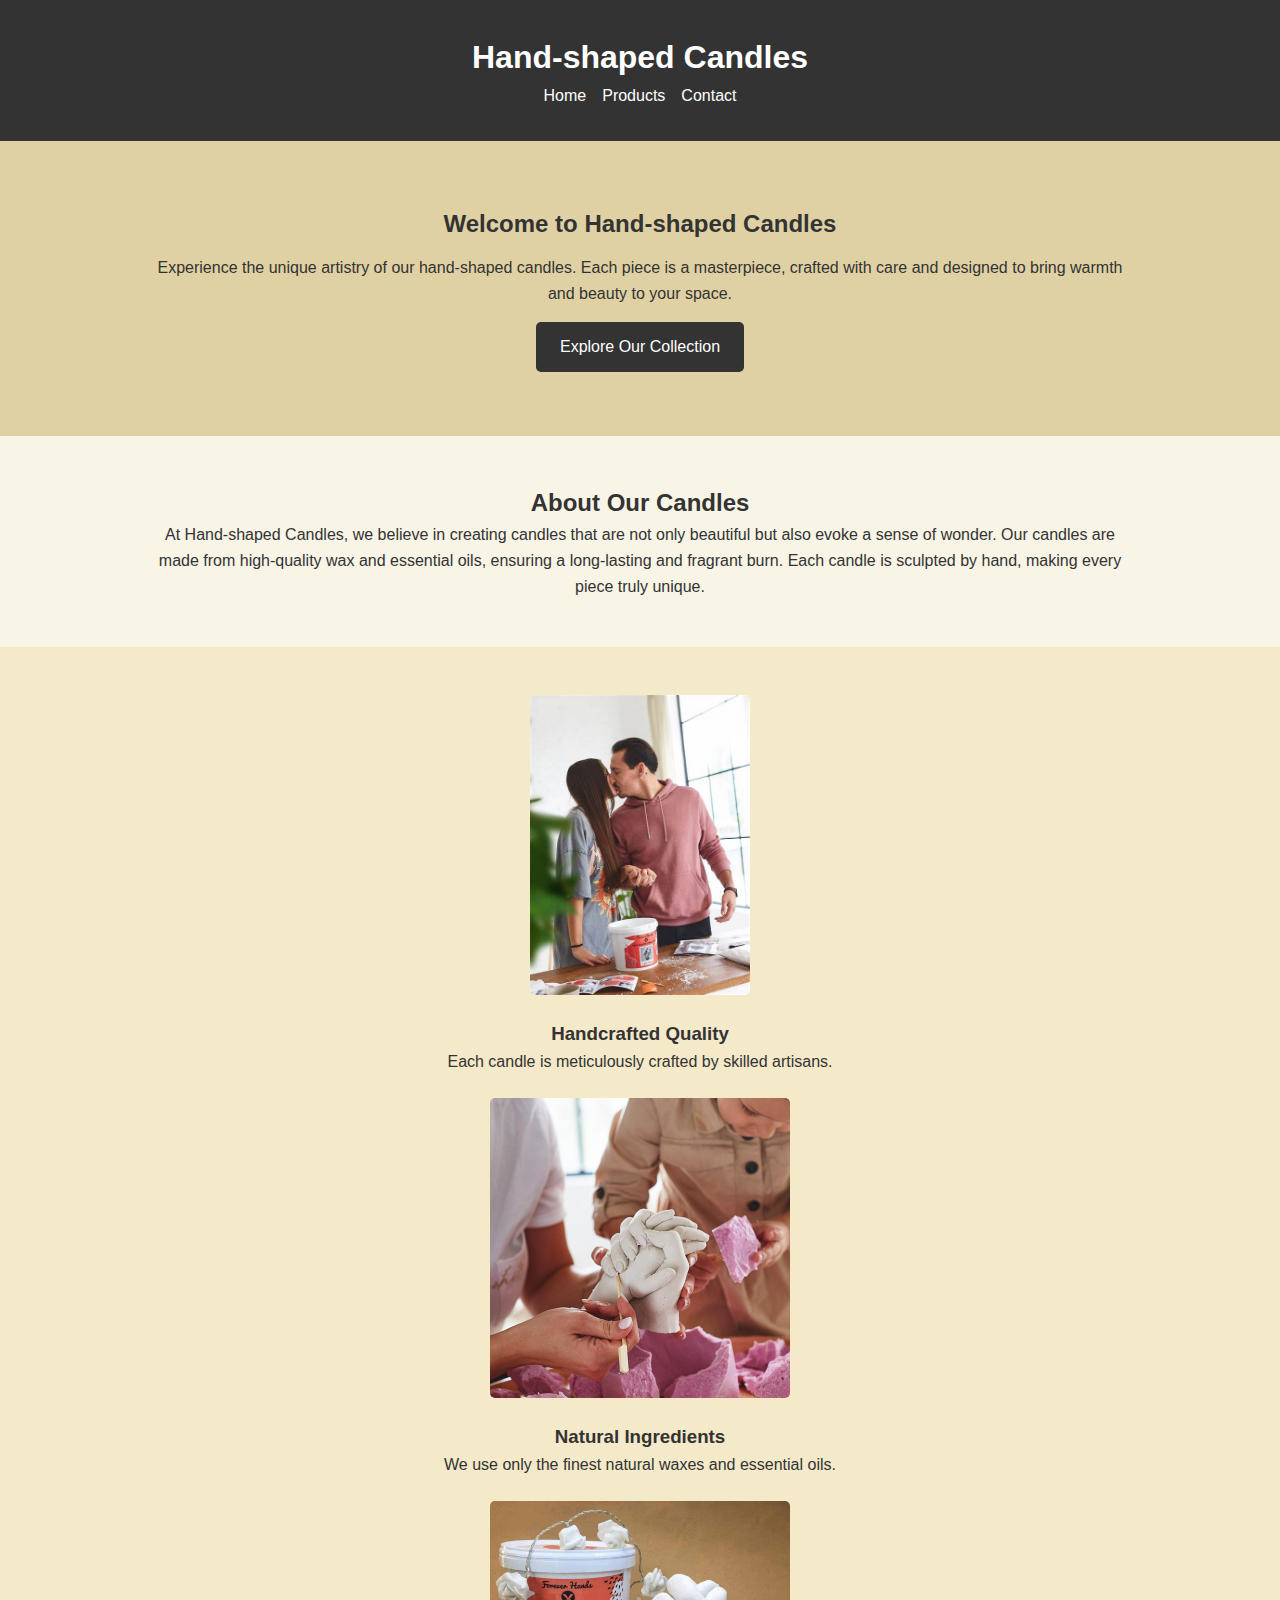
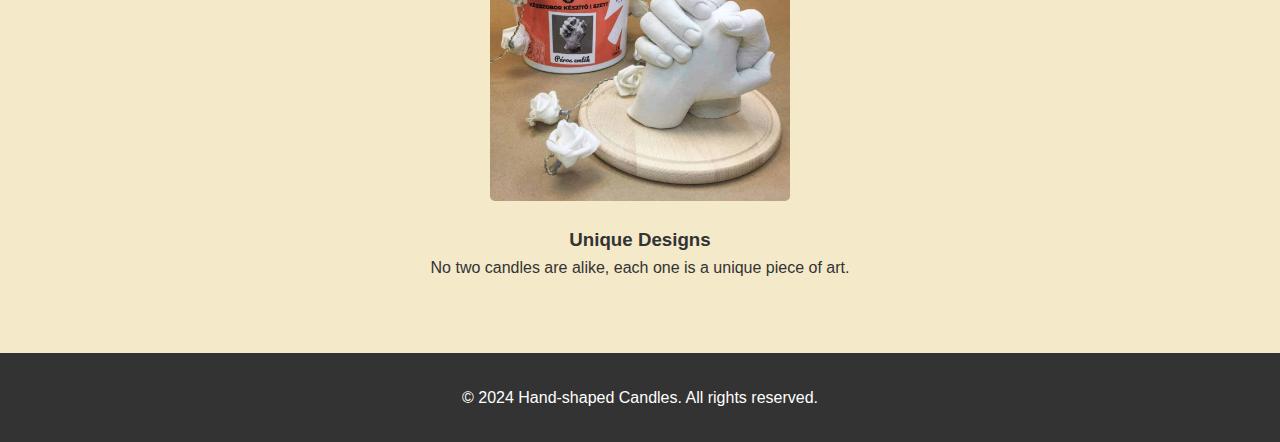
<file: index.html>
<!DOCTYPE html>
<html lang="en">
<head>
    <meta charset="UTF-8">
    <meta name="viewport" content="width=device-width, initial-scale=1.0">
    <title>Hand-shaped Candles - Home</title>
    <link rel="stylesheet" href="styles.css">
</head>
<body>
    <header>
        <div class="container">
            <h1>Hand-shaped Candles</h1>
            <nav>
                <ul>
                    <li><a href="index.html">Home</a></li>
                    <li><a href="products.html">Products</a></li>
                    <li><a href="contact.html">Contact</a></li>
                </ul>
            </nav>
        </div>
    </header>

    <section id="home" class="hero-section">
        <div class="container">
            <h2>Welcome to Hand-shaped Candles</h2>
            <p>Experience the unique artistry of our hand-shaped candles. Each piece is a masterpiece, crafted with care and designed to bring warmth and beauty to your space.</p>
            <a href="products.html" class="btn">Explore Our Collection</a>
        </div>
    </section>

    <section class="about-section">
        <div class="container">
            <h2>About Our Candles</h2>
            <p>At Hand-shaped Candles, we believe in creating candles that are not only beautiful but also evoke a sense of wonder. Our candles are made from high-quality wax and essential oils, ensuring a long-lasting and fragrant burn. Each candle is sculpted by hand, making every piece truly unique.</p>
        </div>
    </section>

    <section class="features-section">
        <div class="container">
            <div class="feature">
                <img src="images/img1.jpg" alt="Feature 1">
                <h3>Handcrafted Quality</h3>
                <p>Each candle is meticulously crafted by skilled artisans.</p>
            </div>
            <div class="feature">
                <img src="images/img2.jpg" alt="Feature 2">
                <h3>Natural Ingredients</h3>
                <p>We use only the finest natural waxes and essential oils.</p>
            </div>
            <div class="feature">
                <img src="images/img3.jpg" alt="Feature 3">
                <h3>Unique Designs</h3>
                <p>No two candles are alike, each one is a unique piece of art.</p>
            </div>
        </div>
    </section>

    <footer>
        <div class="container">
            <p>&copy; 2024 Hand-shaped Candles. All rights reserved.</p>
        </div>
    </footer>
</body>
</html>
</file>
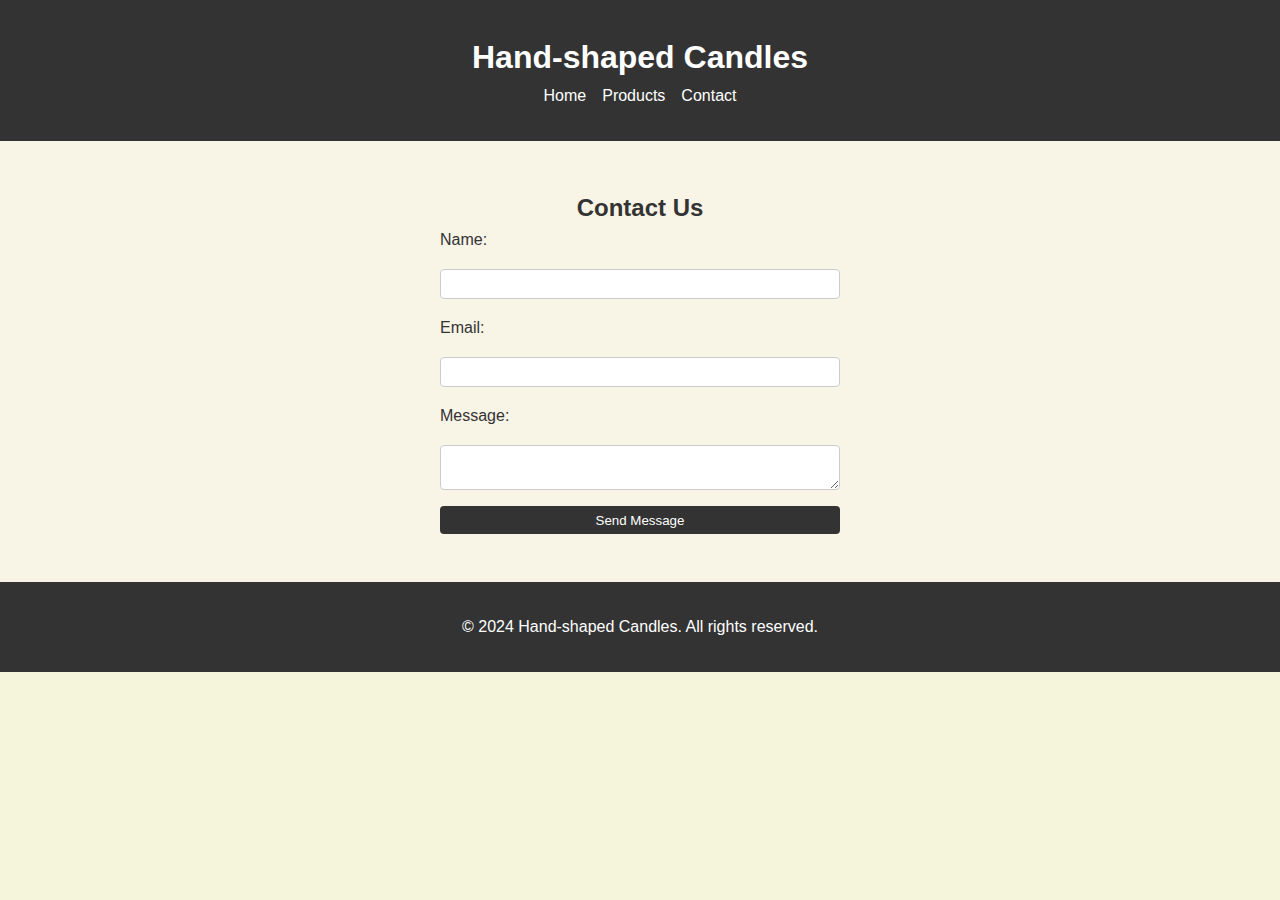
<file: contact.html>
<!DOCTYPE html>
<html lang="en">
<head>
    <meta charset="UTF-8">
    <meta name="viewport" content="width=device-width, initial-scale=1.0">
    <title>Hand-shaped Candles - Contact</title>
    <link rel="stylesheet" href="styles.css">
</head>
<body>
    <header>
        <div class="container">
            <h1>Hand-shaped Candles</h1>
            <nav>
                <ul>
                    <li><a href="index.html">Home</a></li>
                    <li><a href="products.html">Products</a></li>
                    <li><a href="contact.html">Contact</a></li>
                </ul>
            </nav>
        </div>
    </header>

    <section id="contact" class="contact-section">
        <div class="container">
            <h2>Contact Us</h2>
            <form id="contact-form">
                <label for="name">Name:</label>
                <input type="text" id="name" name="name" required>

                <label for="email">Email:</label>
                <input type="email" id="email" name="email" required>

                <label for="message">Message:</label>
                <textarea id="message" name="message" required></textarea>

                <button type="submit">Send Message</button>
            </form>
        </div>
    </section>

    <footer>
        <div class="container">
            <p>&copy; 2024 Hand-shaped Candles. All rights reserved.</p>
        </div>
    </footer>

    <script src="scripts.js"></script>
</body>
</html>
</file>
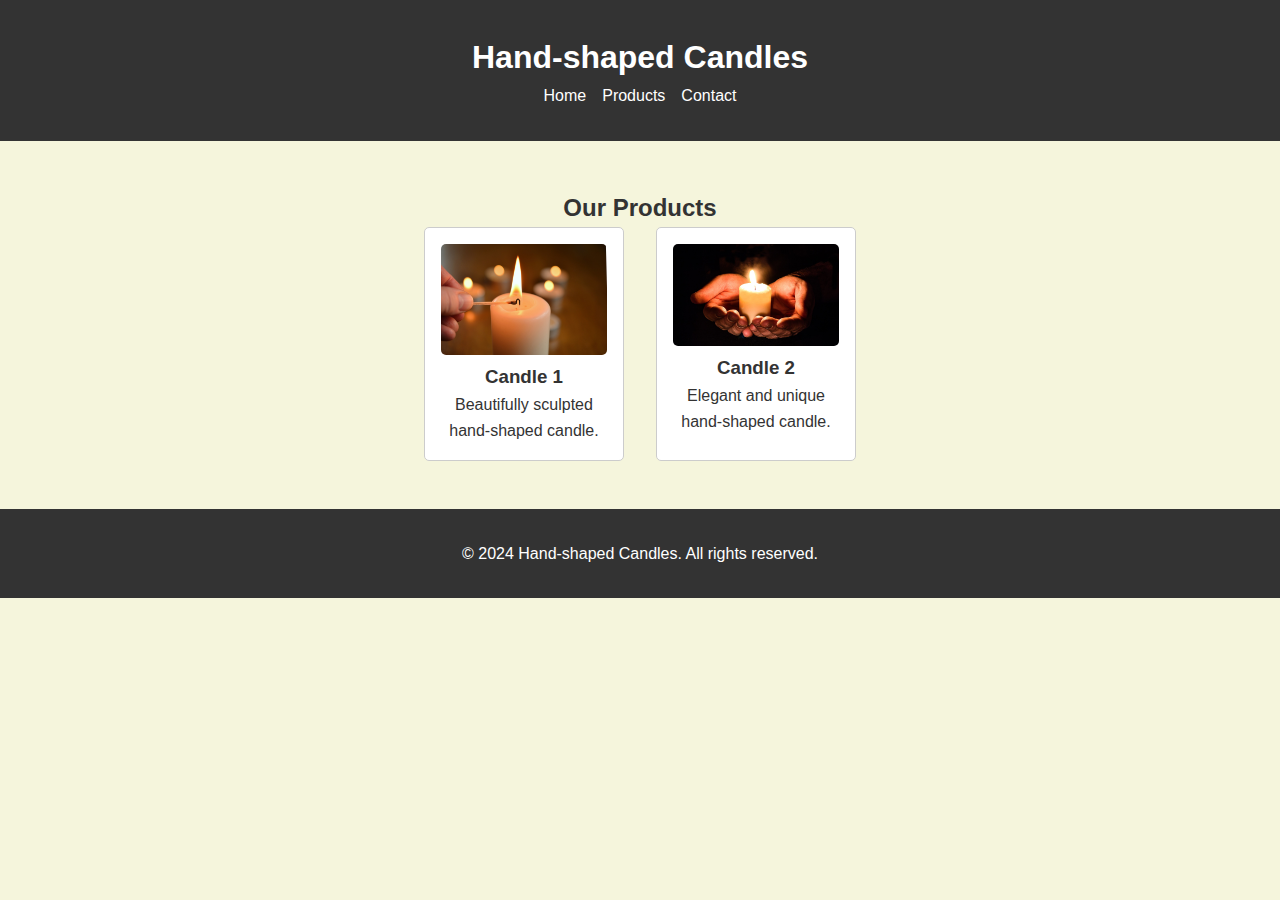
<file: products.html>
<!DOCTYPE html>
<html lang="en">
<head>
    <meta charset="UTF-8">
    <meta name="viewport" content="width=device-width, initial-scale=1.0">
    <title>Hand-shaped Candles - Products</title>
    <link rel="stylesheet" href="styles.css">
</head>
<body>
    <header>
        <div class="container">
            <h1>Hand-shaped Candles</h1>
            <nav>
                <ul>
                    <li><a href="index.html">Home</a></li>
                    <li><a href="products.html">Products</a></li>
                    <li><a href="contact.html">Contact</a></li>
                </ul>
            </nav>
        </div>
    </header>

    <section id="products" class="product-section">
        <div class="container">
            <h2>Our Products</h2>
            <div class="product-gallery">
                <div class="product">
                    <img src="images/img4.jpg" alt="Candle 1">
                    <h3>Candle 1</h3>
                    <p>Beautifully sculpted hand-shaped candle.</p>
                </div>
                <div class="product">
                    <img src="images/img5.jpg" alt="Candle 2">
                    <h3>Candle 2</h3>
                    <p>Elegant and unique hand-shaped candle.</p>
                </div>
                <!-- Add more product divs as needed -->
            </div>
        </div>
    </section>

    <footer>
        <div class="container">
            <p>&copy; 2024 Hand-shaped Candles. All rights reserved.</p>
        </div>
    </footer>
</body>
</html>
</file>
<file: styles.css>
* {
    margin: 0;
    padding: 0;
    box-sizing: border-box;
}

body {
    font-family: Arial, sans-serif;
    line-height: 1.6;
    color: #333;
    background-color: #f5f5dc;
}

.container {
    width: 80%;
    margin: 0 auto;
    padding: 1em;
}

header {
    background-color: #333;
    color: #fff;
    padding: 1em 0;
    text-align: center;
}

header h1 {
    margin: 0;
}

nav ul {
    list-style: none;
    padding: 0;
    margin: 0;
    display: flex;
    justify-content: center;
    gap: 1em;
}

nav ul li {
    display: inline;
}

nav ul li a {
    color: #fff;
    text-decoration: none;
}

.hero-section {
    text-align: center;
    padding: 3em 1em;
    background: #e0d1a4;
    color: #333;
}

.hero-section h2 {
    margin-bottom: 0.5em;
}

.hero-section p {
    margin-bottom: 1em;
}

.btn {
    display: inline-block;
    padding: 0.75em 1.5em;
    color: #fff;
    background-color: #333;
    text-decoration: none;
    border-radius: 5px;
    transition: background-color 0.3s;
}

.btn:hover {
    background-color: #555;
}

.about-section {
    padding: 2em 1em;
    background: #f8f4e6;
    text-align: center;
}

.features-section {
    padding: 2em 1em;
    background: #f4e9c9;
    text-align: center;
}

.features-section .feature {
    margin-bottom: 1.5em;
}

.features-section .feature img {
    max-width: 100%;
    height: auto;
    border-radius: 5px;
    margin-bottom: 1em;
    max-height: 300px;
}

.product-section {
    padding: 2em 1em;
    text-align: center;
}

.product-gallery {
    display: flex;
    flex-wrap: wrap;
    justify-content: center;
    gap: 2em;
}

.product {
    max-width: 200px;
    text-align: center;
    border: 1px solid #ccc;
    padding: 1em;
    background: #fff;
    border-radius: 5px;
    transition: box-shadow 0.3s;
}

.product:hover {
    box-shadow: 0 0 10px rgba(0, 0, 0, 0.1);
}

.product img {
    max-width: 100%;
    height: auto;
    border-radius: 5px;
}

.contact-section {
    padding: 2em 1em;
    background: #f8f4e6;
    text-align: center;
}

form {
    max-width: 400px;
    margin: 0 auto;
    display: flex;
    flex-direction: column;
    gap: 1em;
}

form label {
    text-align: left;
}

form input, form textarea {
    width: 100%;
    padding: 0.5em;
    border: 1px solid #ccc;
    border-radius: 4px;
}

form button {
    padding: 0.5em;
    border: none;
    border-radius: 4px;
    background-color: #333;
    color: #fff;
    cursor: pointer;
    transition: background-color 0.3s;
}

form button:hover {
    background-color: #555;
}

footer {
    text-align: center;
    padding: 1em 0;
    background-color: #333;
    color: #fff;
}
</file>
